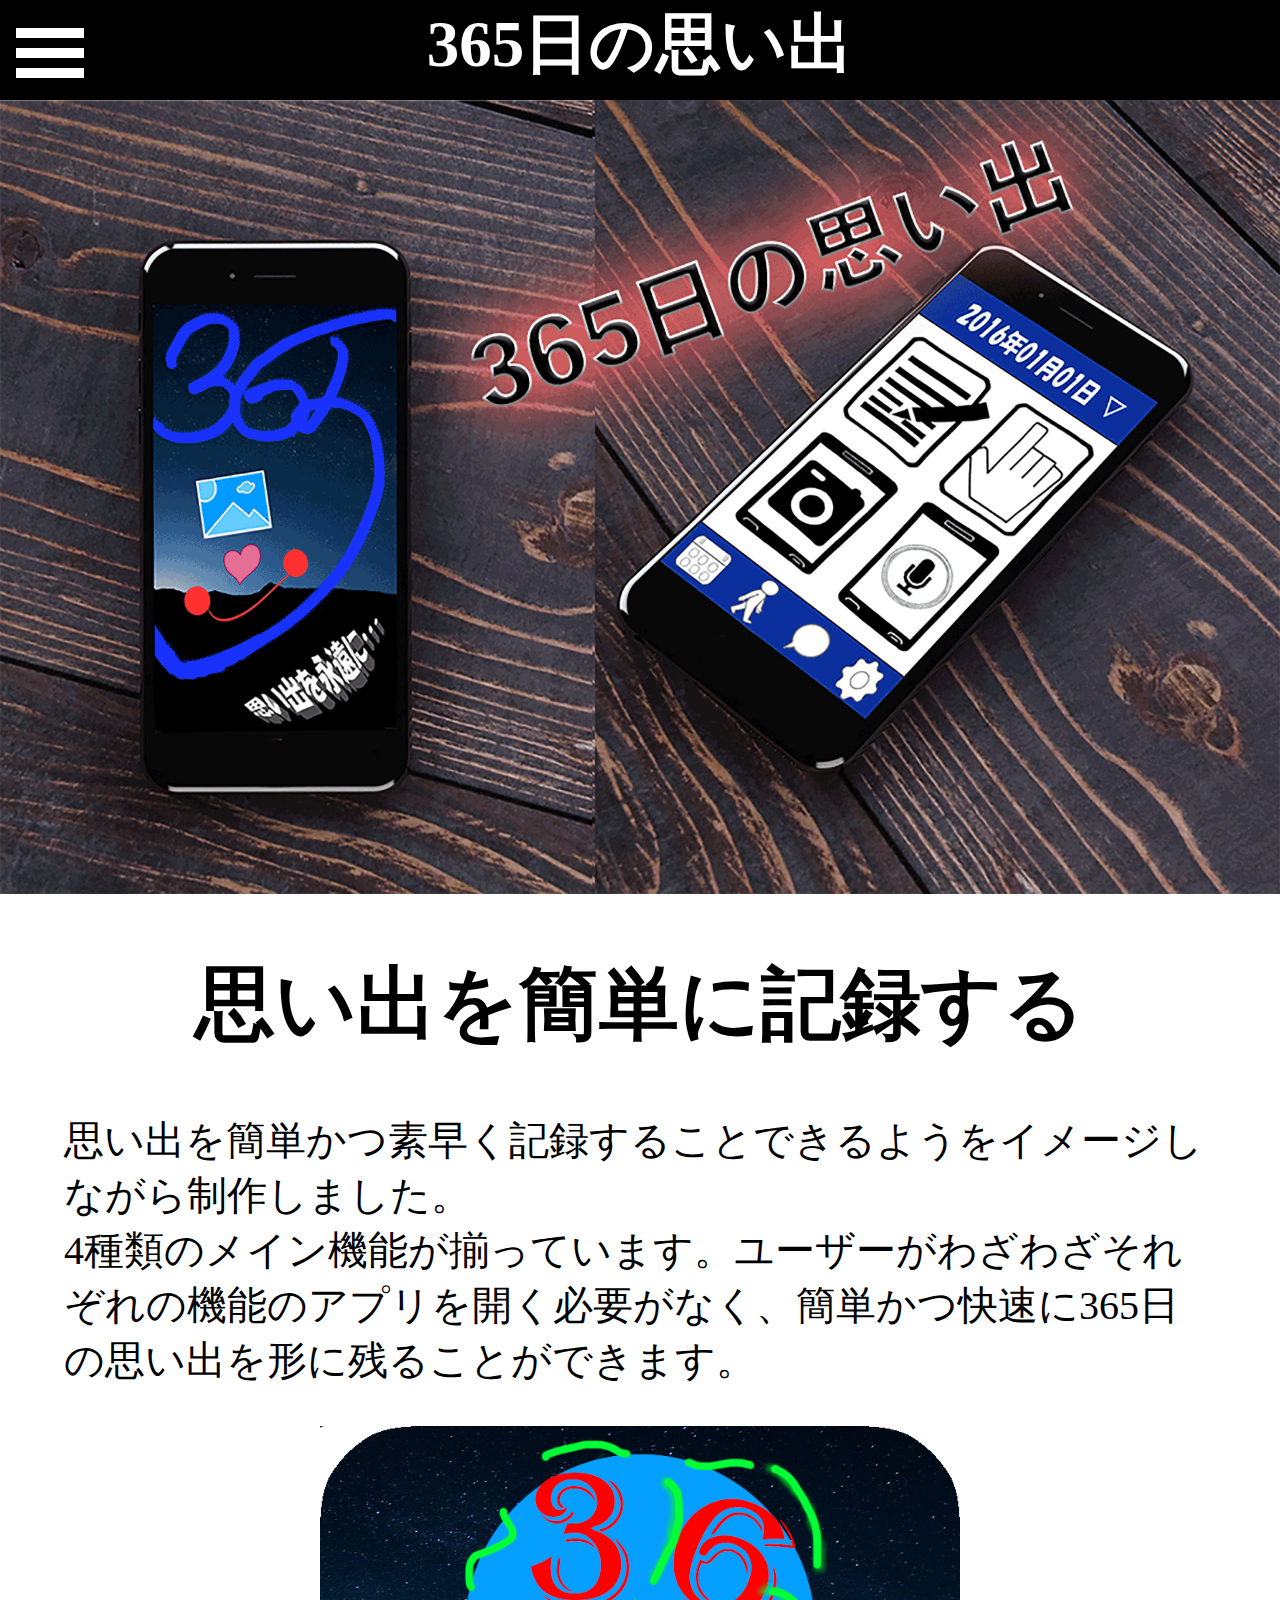
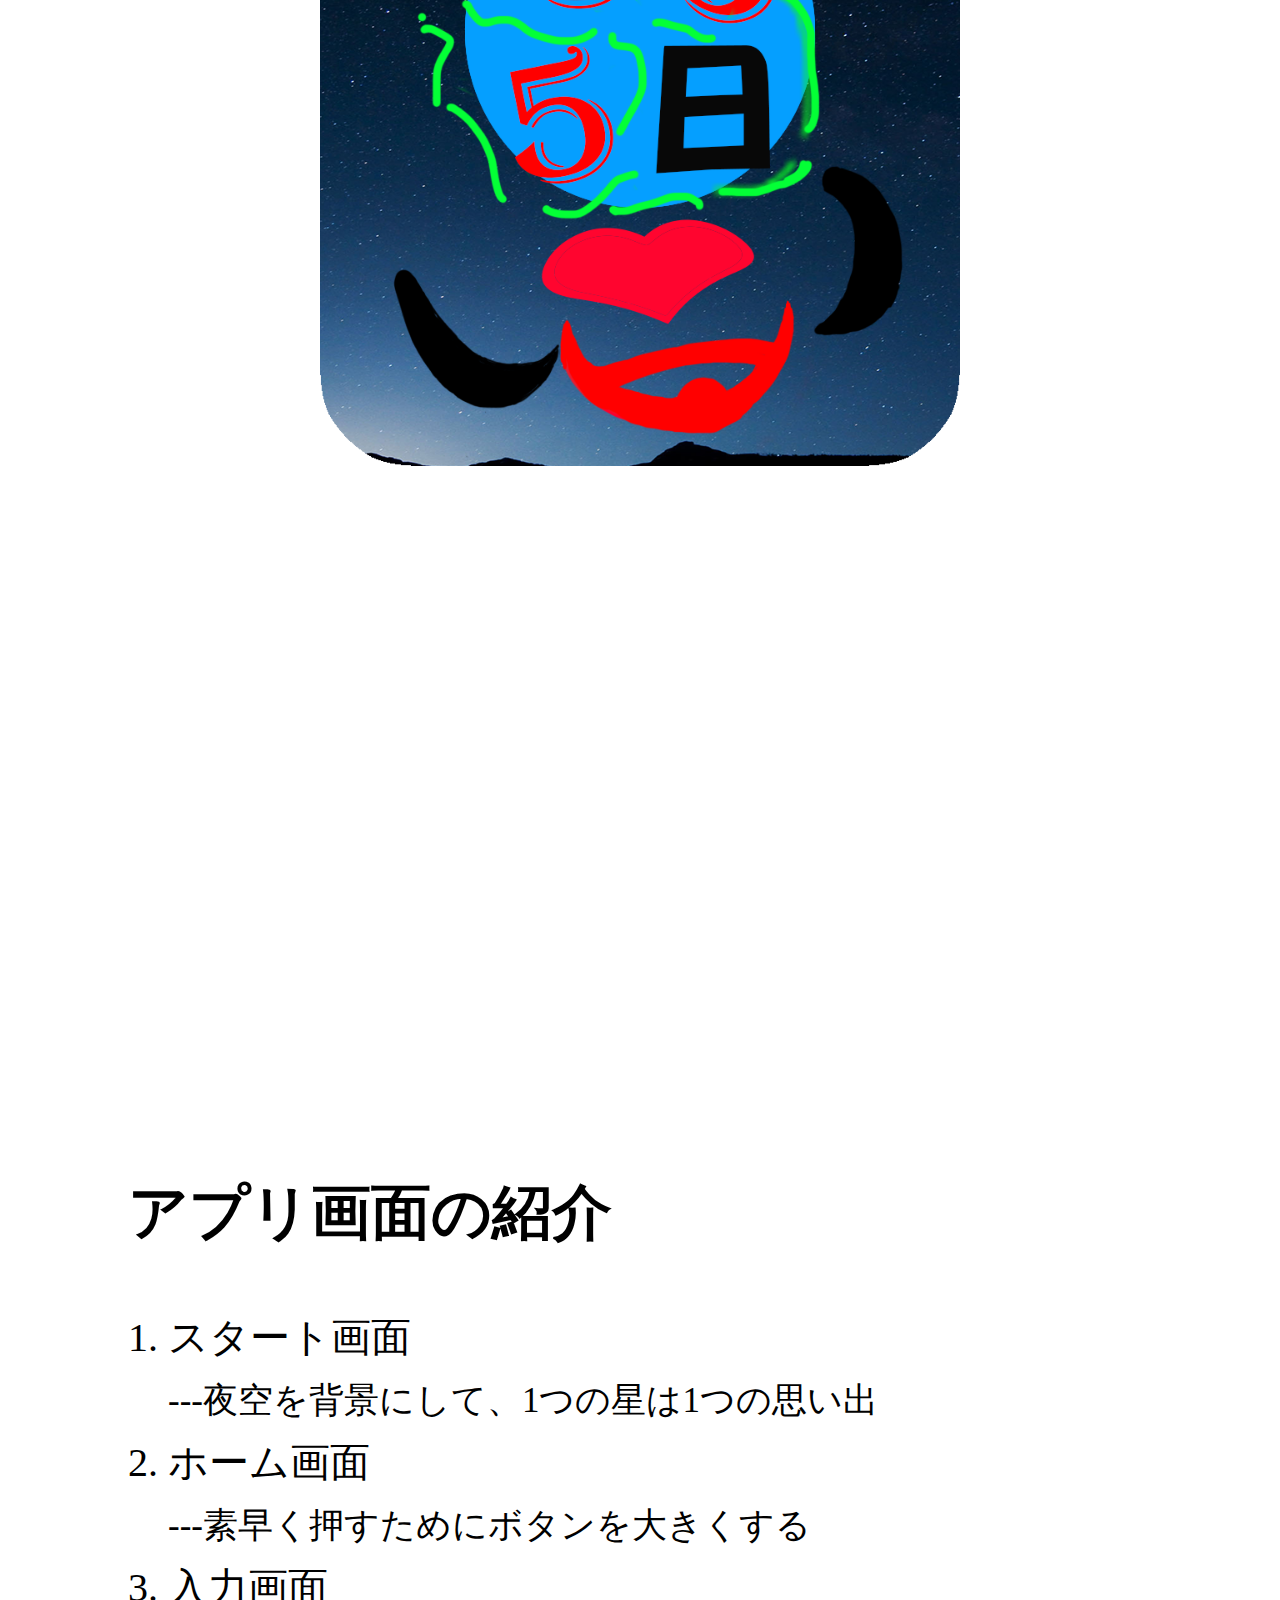
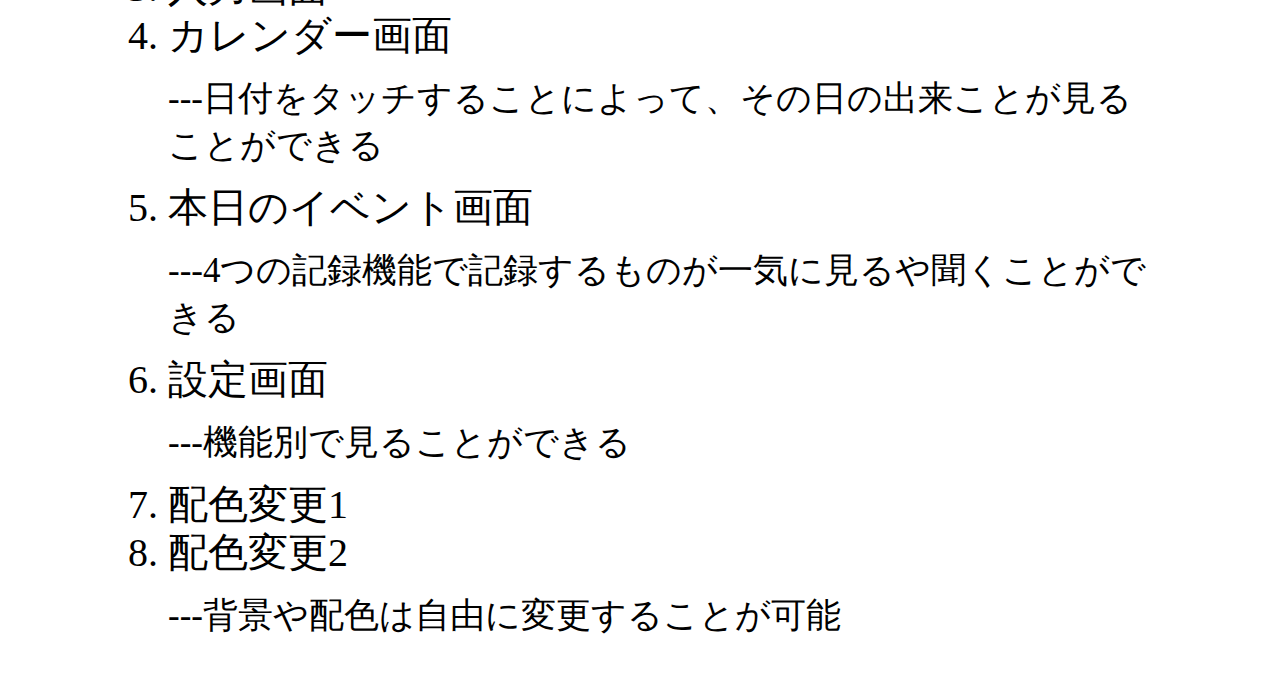
<file: App_365days/app_365days_sp.html>
<!DOCTYPE html>
<html lang="ja">

<head>
    <meta charset="utf-8">
    <title>365日の思い出</title>
    <!--    <meta name="viewport" content="width=device-width">-->
    <link rel="stylesheet" href="../App_365days/app_365days_sp.css">
    <script src="../JS/modernizr.custom.js"></script>
    <!--Google Analytics-->
    <script>
        (function (i, s, o, g, r, a, m) {
            i['GoogleAnalyticsObject'] = r;
            i[r] = i[r] || function () {
                (i[r].q = i[r].q || []).push(arguments)
            }, i[r].l = 1 * new Date();
            a = s.createElement(o),
                m = s.getElementsByTagName(o)[0];
            a.async = 1;
            a.src = g;
            m.parentNode.insertBefore(a, m)
        })(window, document, 'script', 'https://www.google-analytics.com/analytics.js', 'ga');

        ga('create', 'UA-92255928-1', 'auto');
        ga('send', 'pageview');
    </script>
</head>

<body>
    <div class="column">
        <div id="dl-menu" class="dl-menuwrapper">
            <button class="dl-trigger">Open Menu</button>
            <ul class="dl-menu">
                <li>
                    <a href="../index.html">Portfolio</a>
                </li>
                <li>
                    <a href="../index.html#about">About</a>
                </li>
                <li>
                    <a href="../index.html#calligraphy">Calligraphy</a>
                    <ul class="dl-submenu">
                        <li><a href="../Calli_Clerical/clerical.html">隷書</a></li>
                        <li><a href="../Calli_Original/original.html">会意</a></li>
                        <li><a href="../Calli_Printed/printed.html">楷書</a></li>
                    </ul>
                </li>
                <li>
                    <a href="../index.html#design">Design</a>
                </li>
                <li>
                    <a href="../index.html#appdesign">AppDesign</a>
                    <ul class="dl-submenu">
                        <li><a href="../App_365days/app_365days_sp.html">365日の思い出</a></li>
                        <li><a href="../App_Triperson/app_triperson_sp.html">Triperson</a></li>
                        <li><a href="../App_Aniota/app_aniota_sp.html">ANIOTA</a></li>
                    </ul>
                </li>
            </ul>
        </div>
        <h1>365日の思い出</h1>
        <!-- /dl-menuwrapper -->
    </div>
    <script src="https://ajax.googleapis.com/ajax/libs/jquery/1.9.1/jquery.min.js"></script>
    <script src="../JS/jquery.dlmenu.js"></script>
    <script>
        $(function () {
            $('#dl-menu').dlmenu();
        });
    </script>
    <div class="main">
        <img src="../App_365days/Background_Web.png" id="bg">
        <div id="part01">
            <h1>思い出を簡単に記録する</h1>
            <p>思い出を簡単かつ素早く記録することできるようをイメージしながら制作しました。
                <br>4種類のメイン機能が揃っています。ユーザーがわざわざそれぞれの機能のアプリを開く必要がなく、簡単かつ快速に365日の思い出を形に残ることができます。</p>
            <img src="../App_365days/365days-icon.png" id="app365icon">
        </div>
        <!--<video src="../App_365days/365days-video.mp4" controls loop></video>-->
        <iframe src="https://www.youtube.com/embed/W9-d3UPdgCw" frameborder="0" allowfullscreen></iframe>

        <div id="part02">
            <h3>アプリ画面の紹介</h3>
            <ol>
                <li>スタート画面</li>
                <p>---夜空を背景にして、1つの星は1つの思い出</p>
                <li>ホーム画面</li>
                <p>---素早く押すためにボタンを大きくする</p>
                <li>入力画面</li>
                <li>カレンダー画面</li>
                <p>---日付をタッチすることによって、その日の出来ことが見ることができる</p>
                <li>本日のイベント画面</li>
                <p>---4つの記録機能で記録するものが一気に見るや聞くことができる</p>
                <li>設定画面</li>
                <p>---機能別で見ることができる</p>
                <li>配色変更1</li>
                <li>配色変更2</li>
                <p>---背景や配色は自由に変更することが可能</p>
            </ol>
        </div>
    </div>
</body>

</html>
</file>
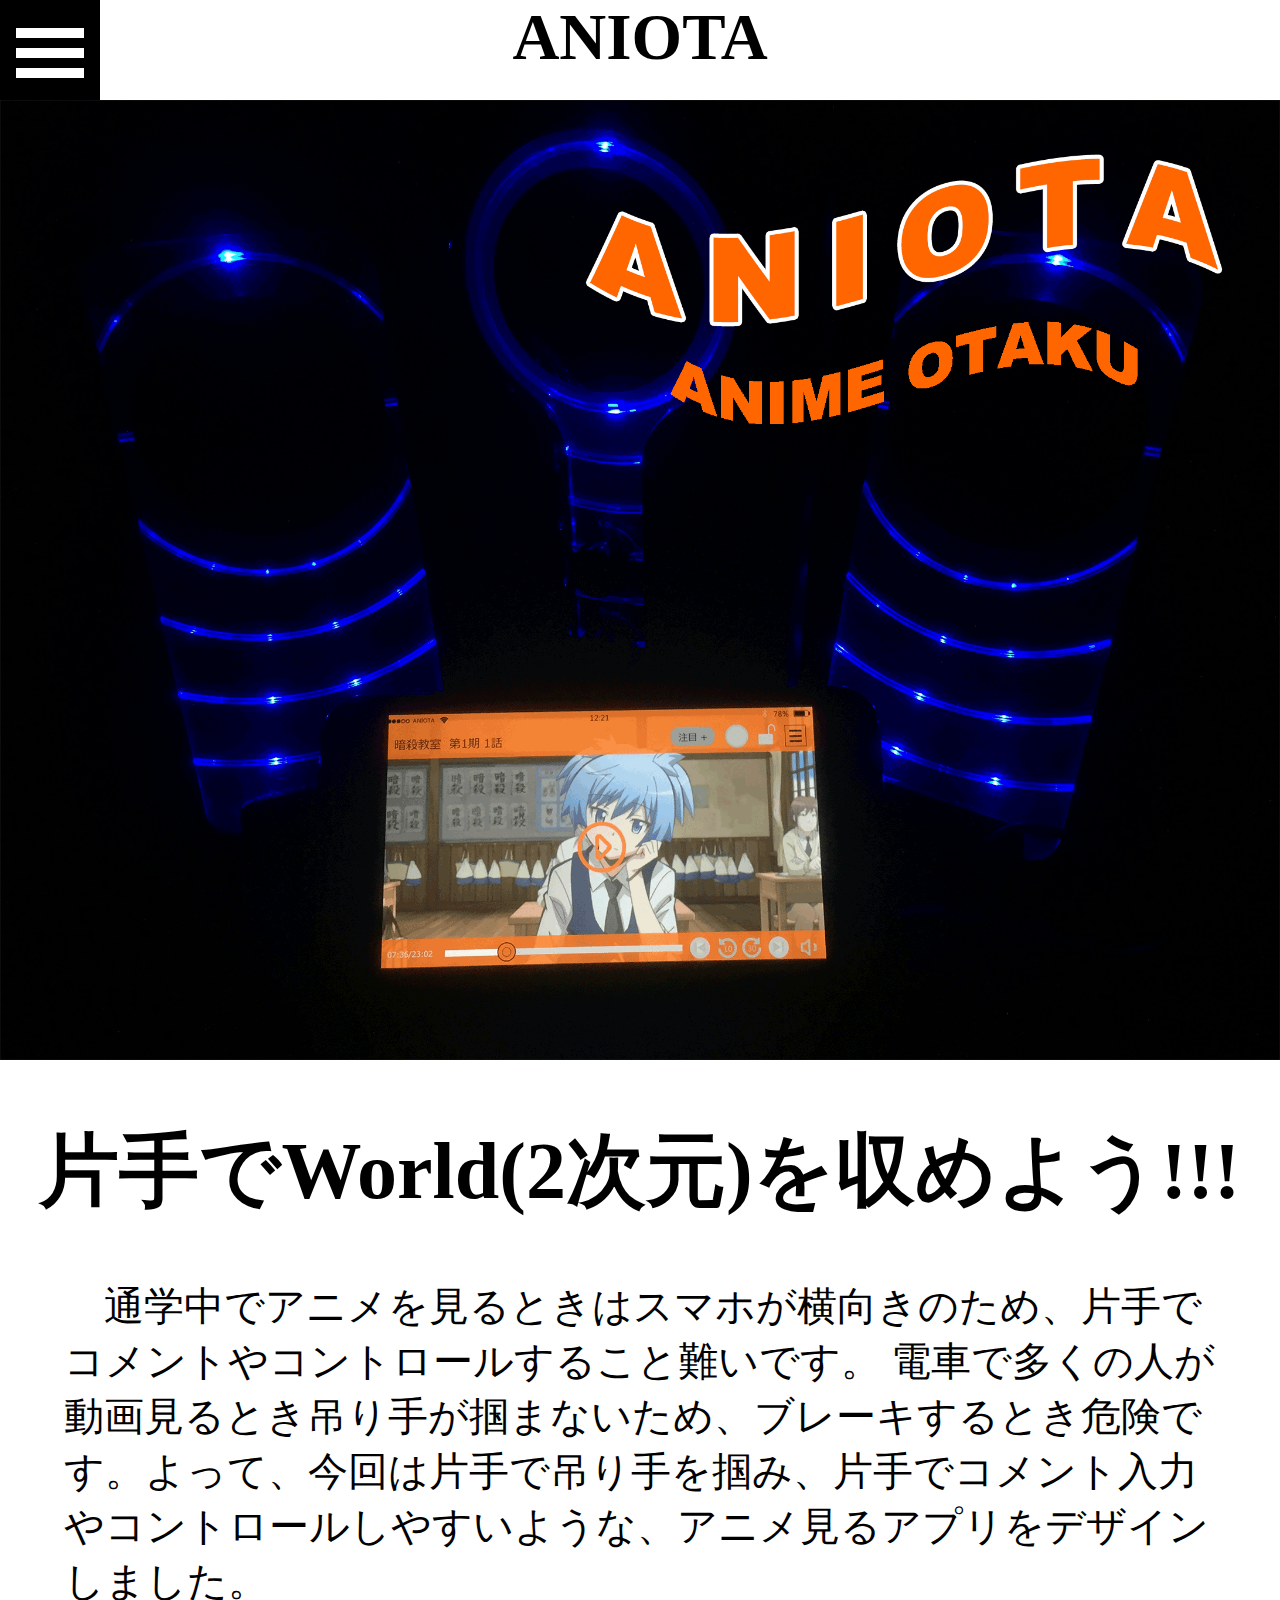
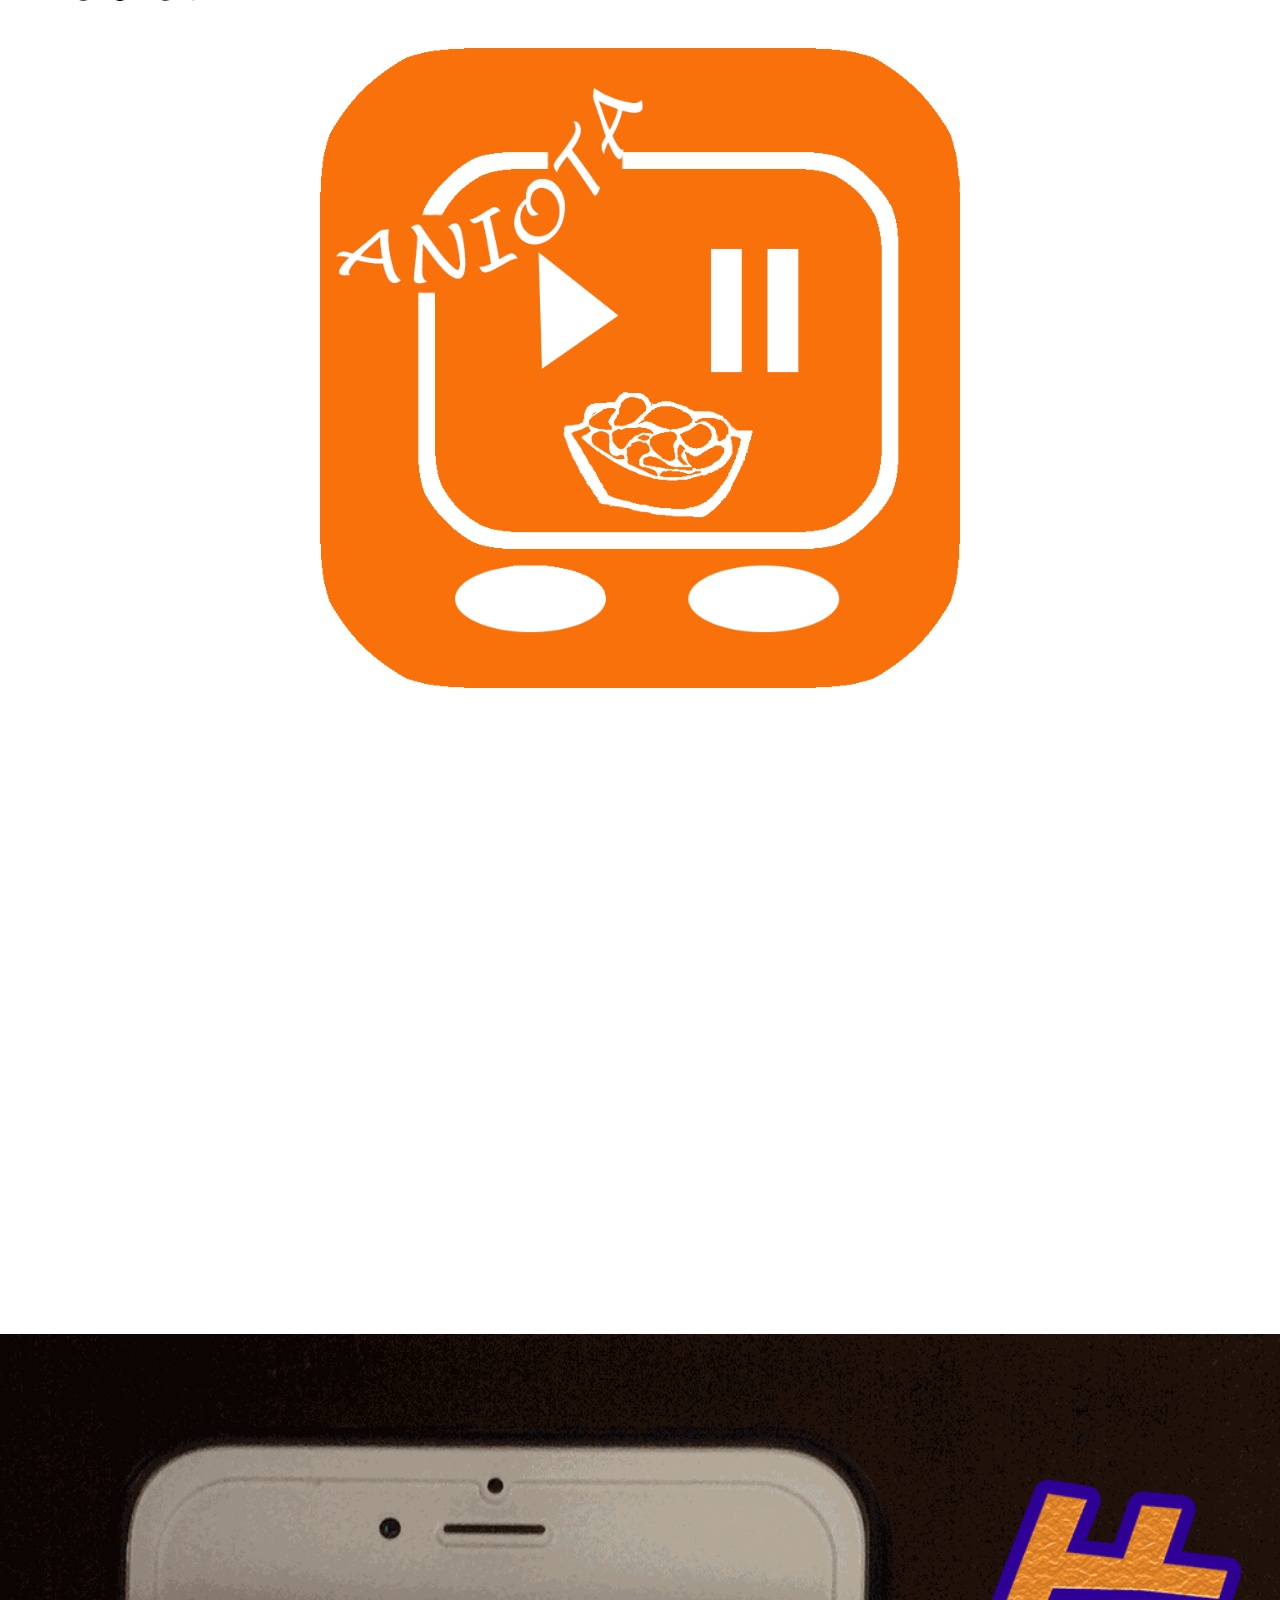
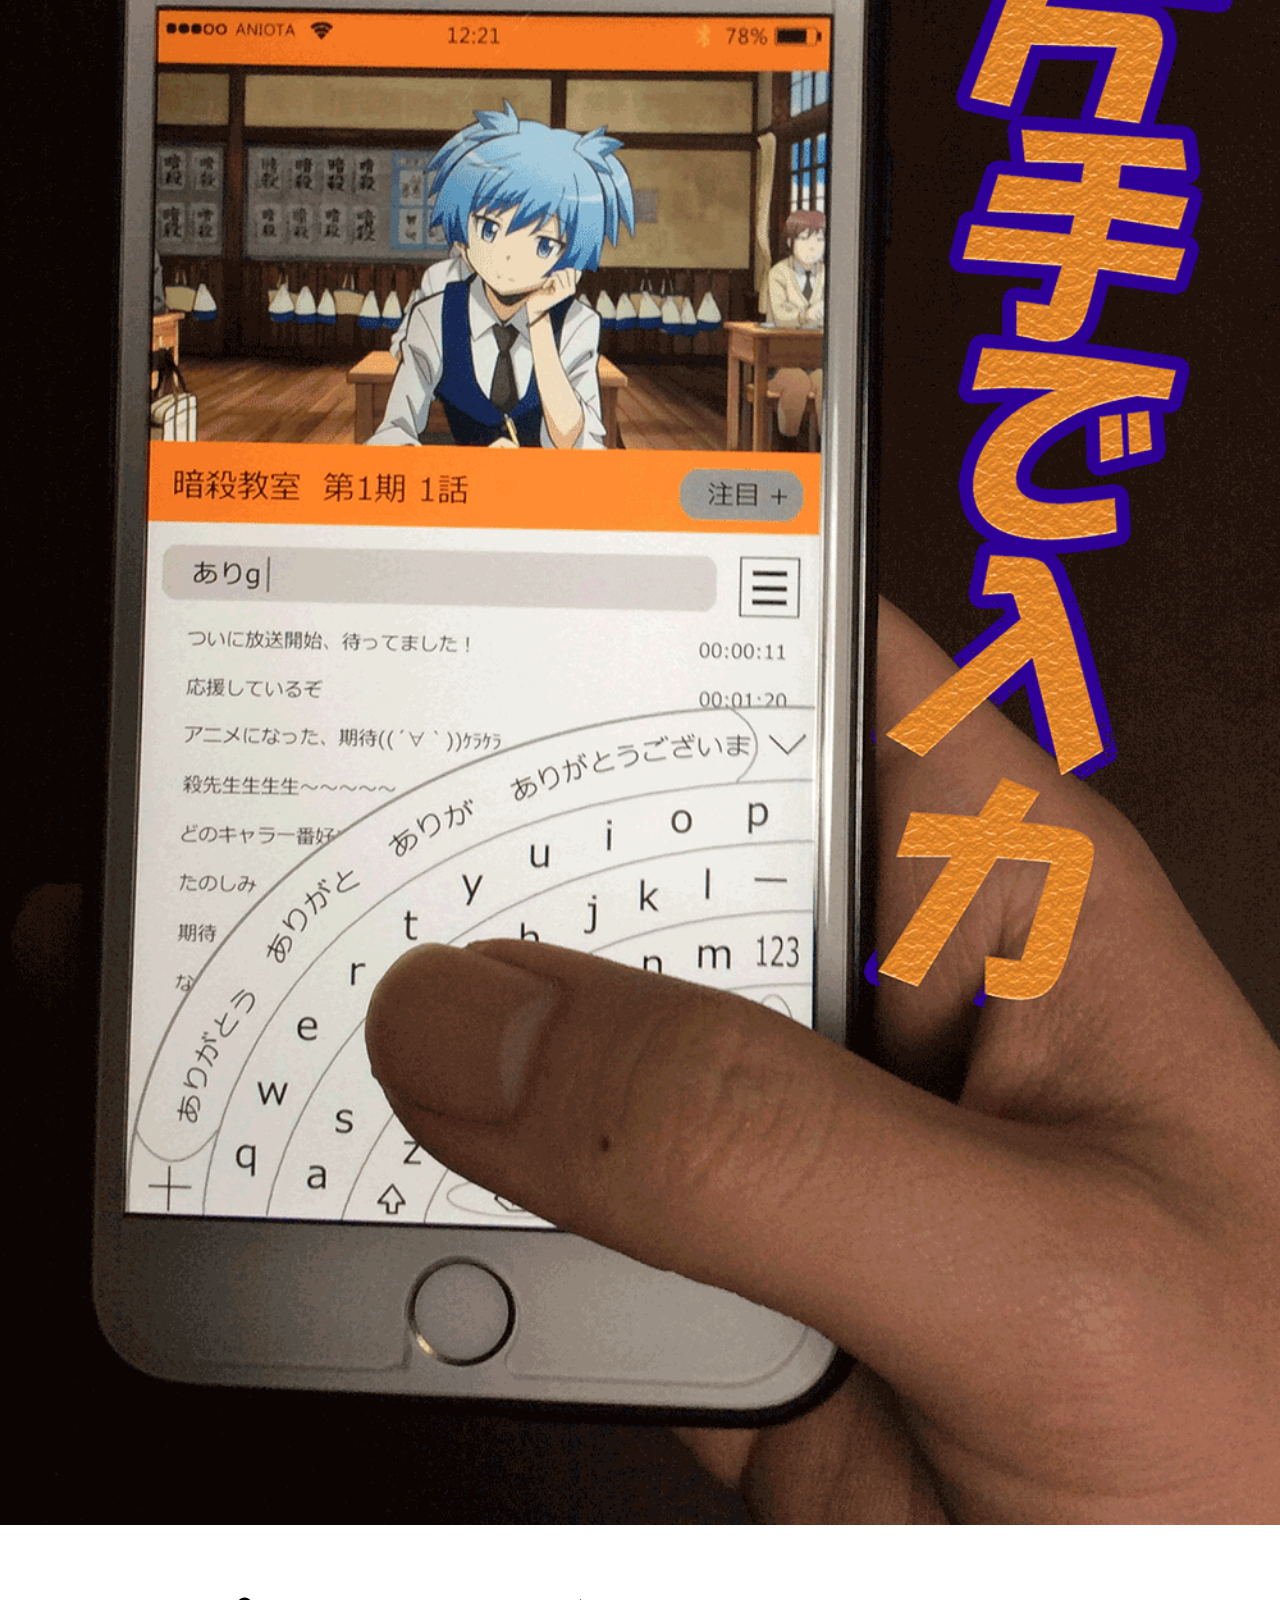
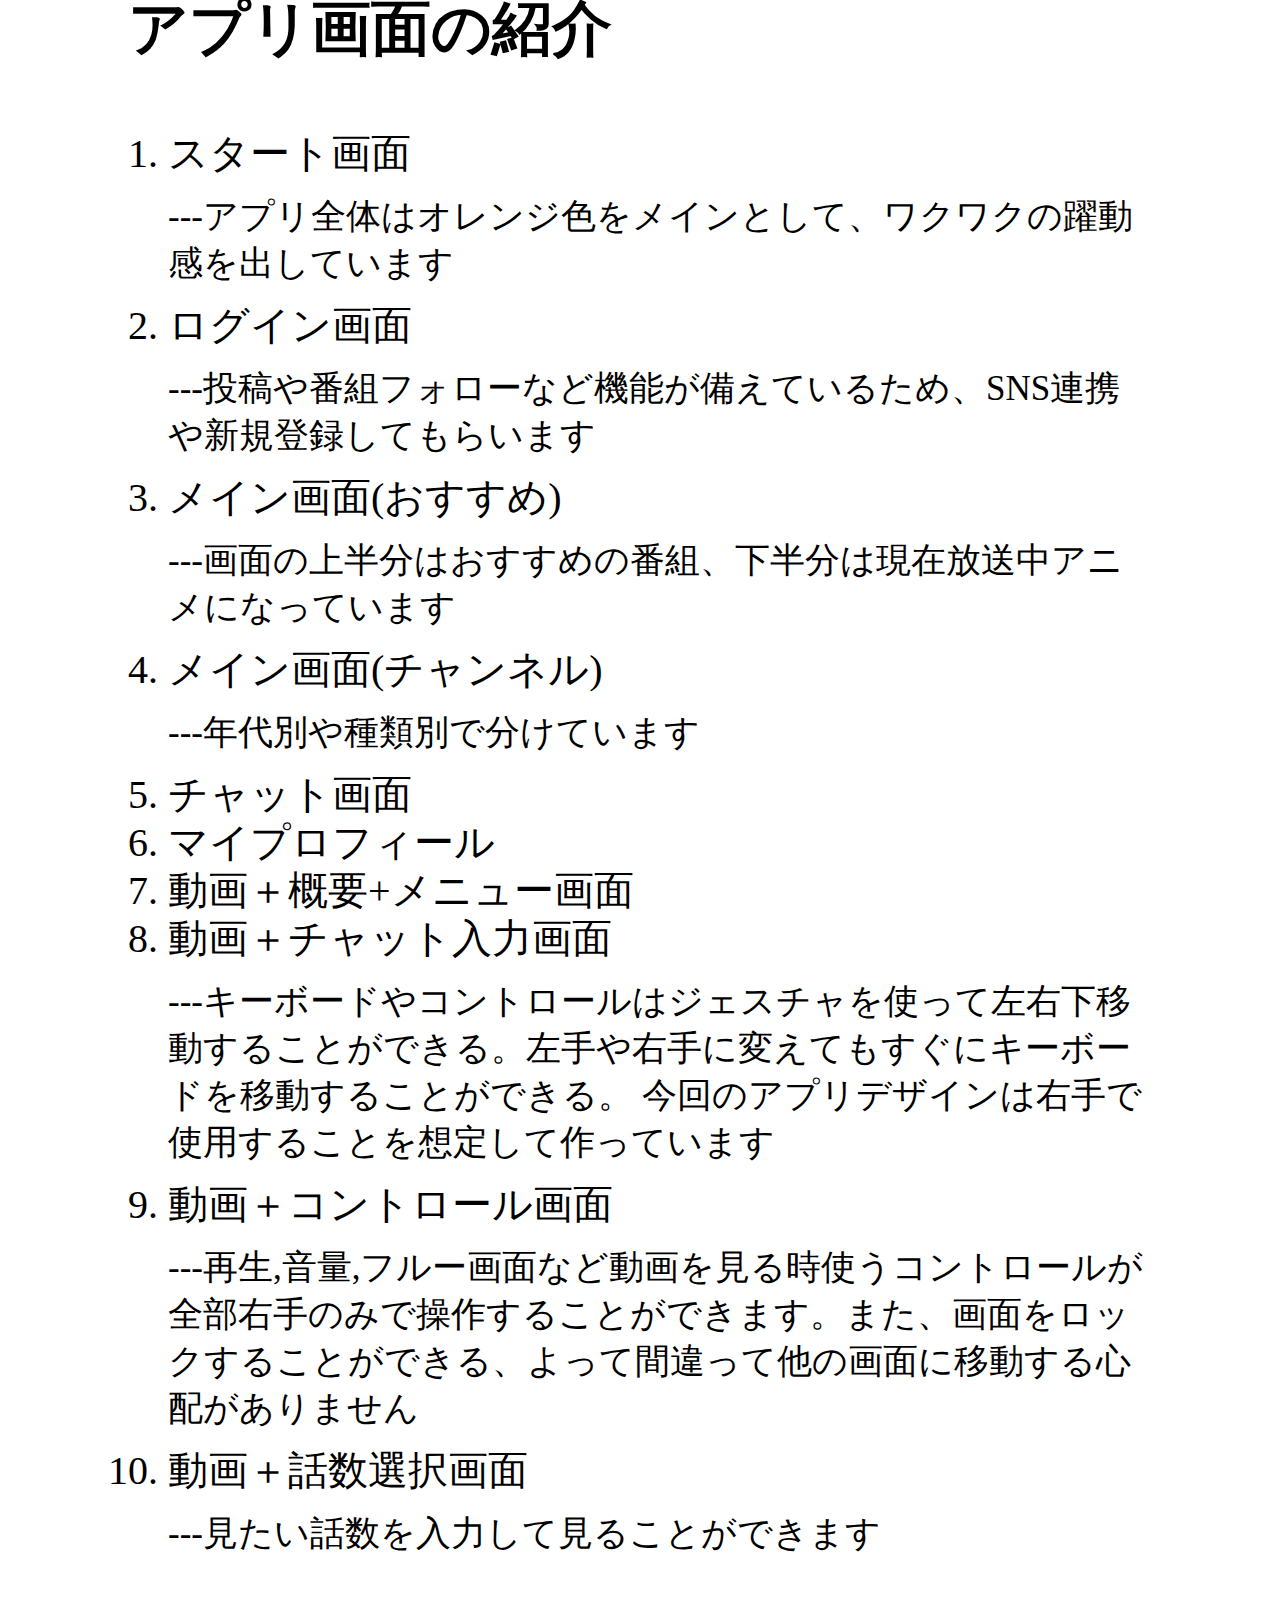
<file: App_Aniota/app_aniota_sp.html>
<!DOCTYPE html>
<html lang="ja">

<head>
    <meta charset="utf-8">
    <title>ANIOTA</title>
    <!--    <meta name="viewport" content="width=device-width">-->
    <link rel="stylesheet" href="../App_Aniota/app_aniota_sp.css">
    <script src="../JS/modernizr.custom.js"></script>
    <!--Google Analytics-->
    <script>
        (function (i, s, o, g, r, a, m) {
            i['GoogleAnalyticsObject'] = r;
            i[r] = i[r] || function () {
                (i[r].q = i[r].q || []).push(arguments)
            }, i[r].l = 1 * new Date();
            a = s.createElement(o),
                m = s.getElementsByTagName(o)[0];
            a.async = 1;
            a.src = g;
            m.parentNode.insertBefore(a, m)
        })(window, document, 'script', 'https://www.google-analytics.com/analytics.js', 'ga');

        ga('create', 'UA-92255928-1', 'auto');
        ga('send', 'pageview');
    </script>
</head>

<body>
    <div class="column">
        <div id="dl-menu" class="dl-menuwrapper">
            <button class="dl-trigger">Open Menu</button>
            <ul class="dl-menu">
                <li>
                    <a href="../index.html">Portfolio</a>
                </li>
                <li>
                    <a href="../index.html#about">About</a>
                </li>
                <li>
                    <a href="../index.html#calligraphy">Calligraphy</a>
                    <ul class="dl-submenu">
                        <li><a href="../Calli_Clerical/clerical.html">隷書</a></li>
                        <li><a href="../Calli_Original/original.html">会意</a></li>
                        <li><a href="../Calli_Printed/printed.html">楷書</a></li>
                    </ul>
                </li>
                <li>
                    <a href="../index.html#design">Design</a>
                </li>
                <li>
                    <a href="../index.html#appdesign">AppDesign</a>
                    <ul class="dl-submenu">
                        <li><a href="../App_365days/app_365days_sp.html">365日の思い出</a></li>
                        <li><a href="../App_Triperson/app_triperson_sp.html">Triperson</a></li>
                        <li><a href="../App_Aniota/app_aniota_sp.html">ANIOTA</a></li>
                    </ul>
                </li>
            </ul>
        </div>
        <h1>ANIOTA</h1>
        <!-- /dl-menuwrapper -->
    </div>
    <script src="https://ajax.googleapis.com/ajax/libs/jquery/1.9.1/jquery.min.js"></script>
    <script src="../JS/jquery.dlmenu.js"></script>
    <script>
        $(function () {
            $('#dl-menu').dlmenu();
        });
    </script>
    <div class="main">
        <img src="../App_Aniota/Background_Web.png" id="bg">
        <div id="part01">
            <h1>片手でWorld(2次元)を収めよう!!!</h1>
            <p>　通学中でアニメを見るときはスマホが横向きのため、片手でコメントやコントロールすること難いです。 電車で多くの人が動画見るとき吊り手が掴まないため、ブレーキするとき危険です。よって、今回は片手で吊り手を掴み、片手でコメント入力やコントロールしやすいような、アニメ見るアプリをデザインしました。 </p>
            <img src="../App_Aniota/ANIOTA-icon.png" id="appaniota">
        </div>

        <!--<video src="../App_Aniota/ANIOTA-video.mp4" controls loop></video>-->
        <iframe src="https://www.youtube.com/embed/XiwDvfYFjNI" frameborder="0" allowfullscreen></iframe>
        <img src="../App_Aniota/ANIOTA_Web.png" id="img15">
        <div id="part02">
            <h3>アプリ画面の紹介</h3>
            <ol>
                <li>スタート画面</li>
                <p>---アプリ全体はオレンジ色をメインとして、ワクワクの躍動感を出しています</p>
                <li>ログイン画面</li>
                <p>---投稿や番組フォローなど機能が備えているため、SNS連携や新規登録してもらいます</p>
                <li>メイン画面(おすすめ)</li>
                <p>---画面の上半分はおすすめの番組、下半分は現在放送中アニメになっています</p>
                <li>メイン画面(チャンネル)</li>
                <p>---年代別や種類別で分けています</p>
                <li>チャット画面</li>
                <li>マイプロフィール</li>
                <li>動画＋概要+メニュー画面</li>
                <li>動画＋チャット入力画面</li>
                <p>---キーボードやコントロールはジェスチャを使って左右下移動することができる。左手や右手に変えてもすぐにキーボードを移動することができる。 今回のアプリデザインは右手で使用することを想定して作っています</p>
                <li>動画＋コントロール画面</li>
                <p>---再生,音量,フルー画面など動画を見る時使うコントロールが全部右手のみで操作することができます。また、画面をロックすることができる、よって間違って他の画面に移動する心配がありません</p>
                <li>動画＋話数選択画面</li>
                <p>---見たい話数を入力して見ることができます</p>
            </ol>
        </div>
    </div>
</body>

</html>
</file>
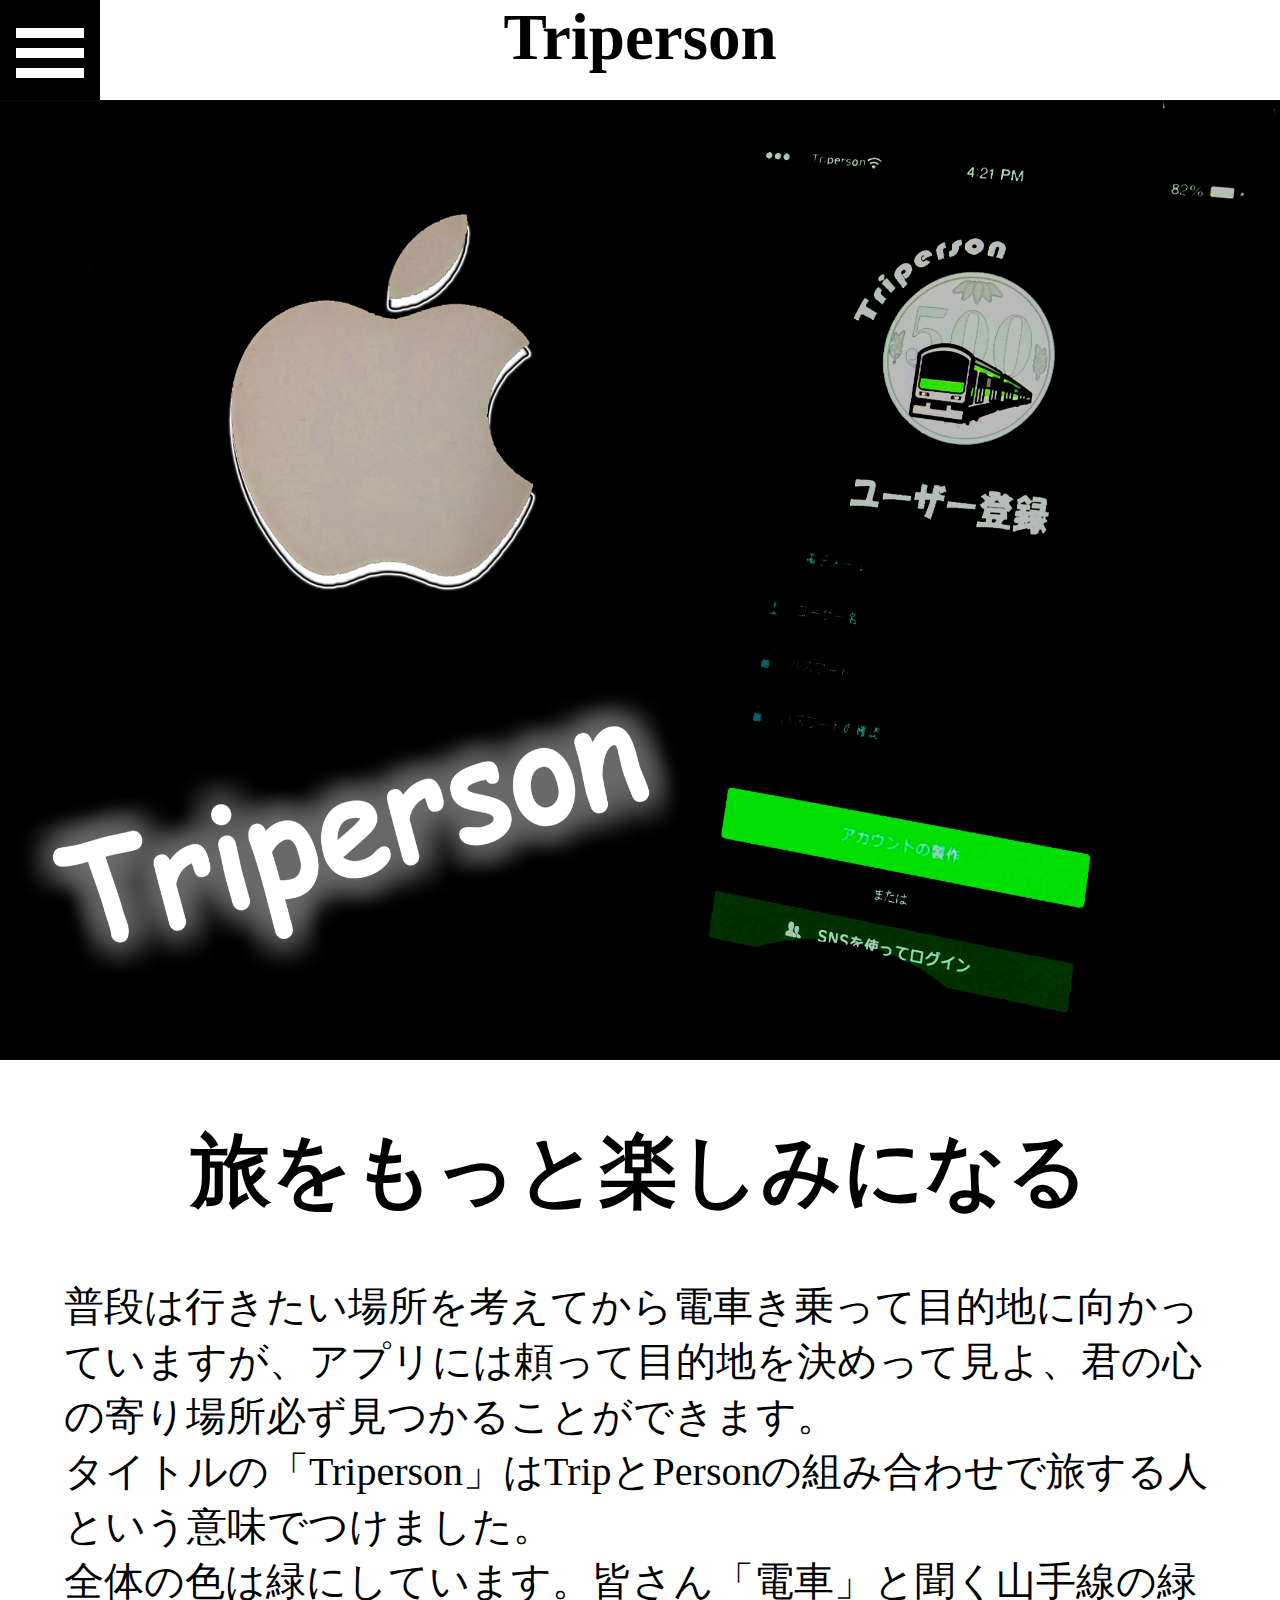
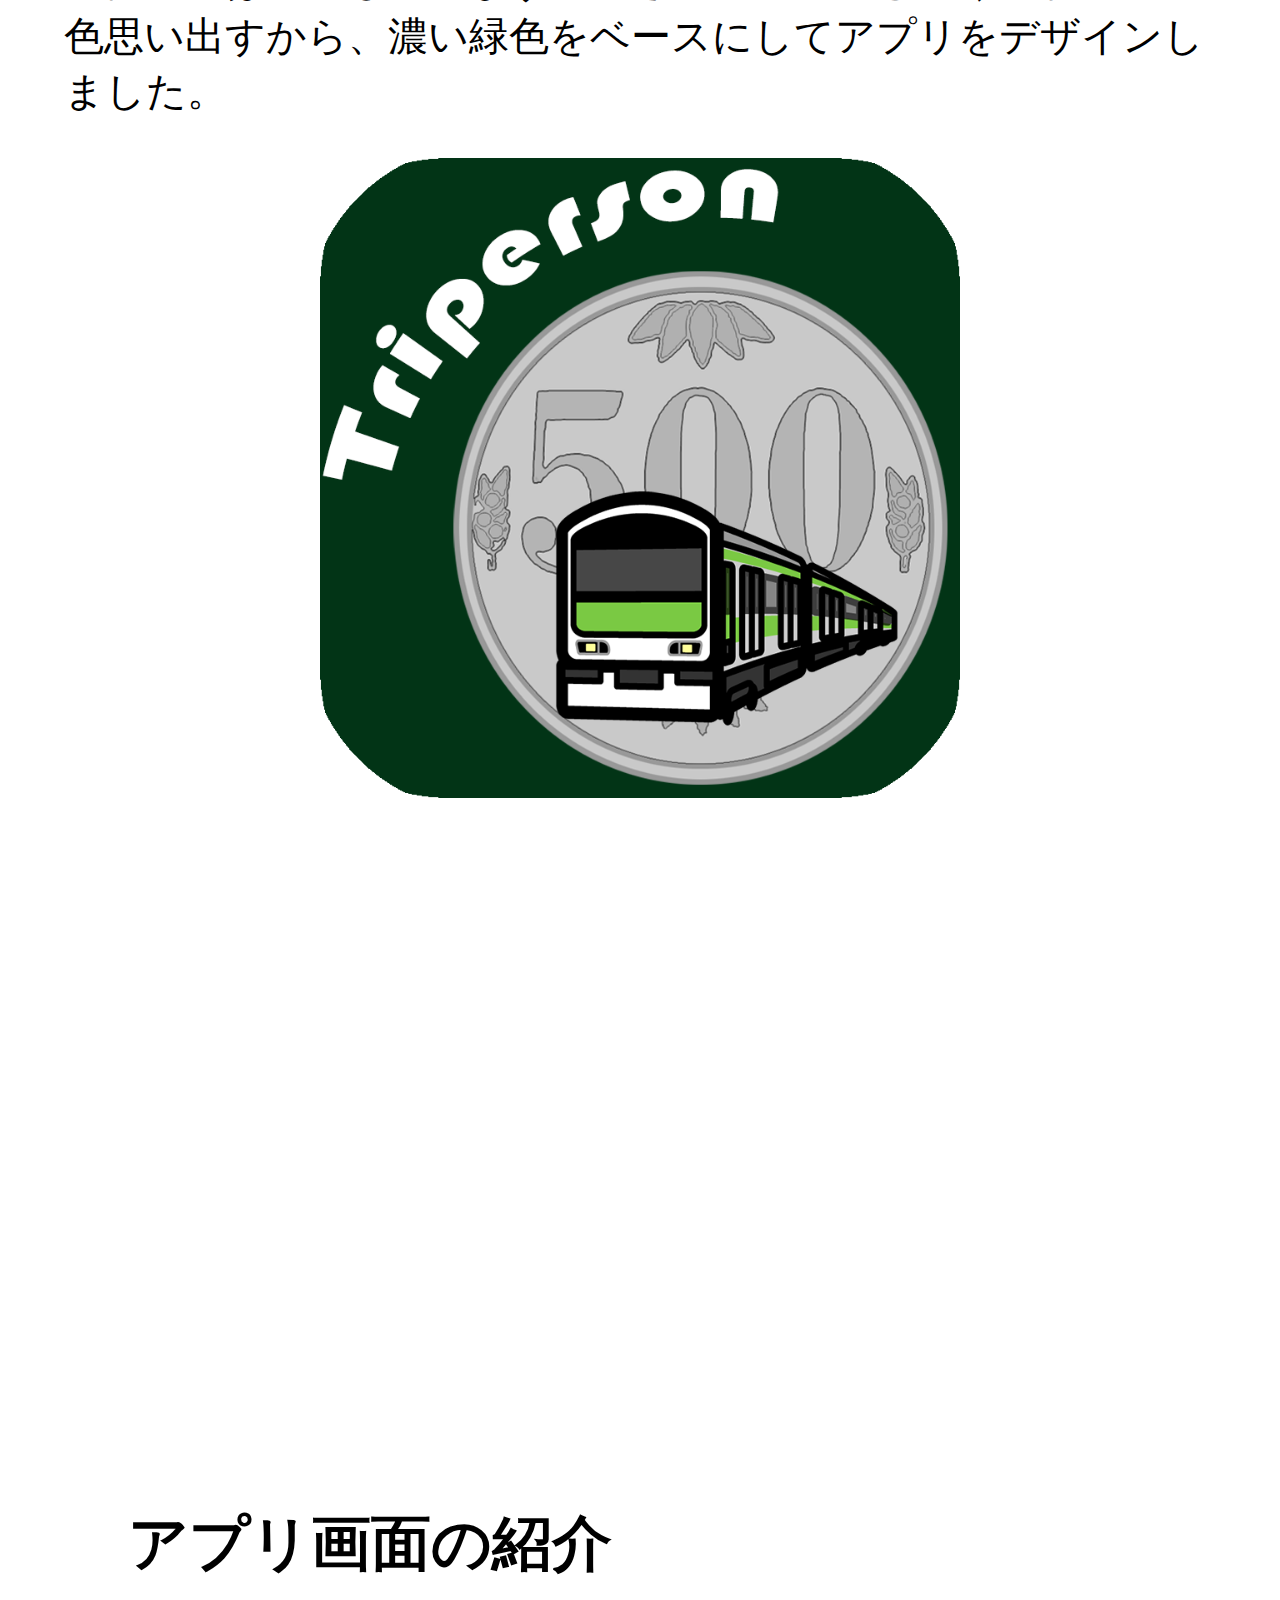
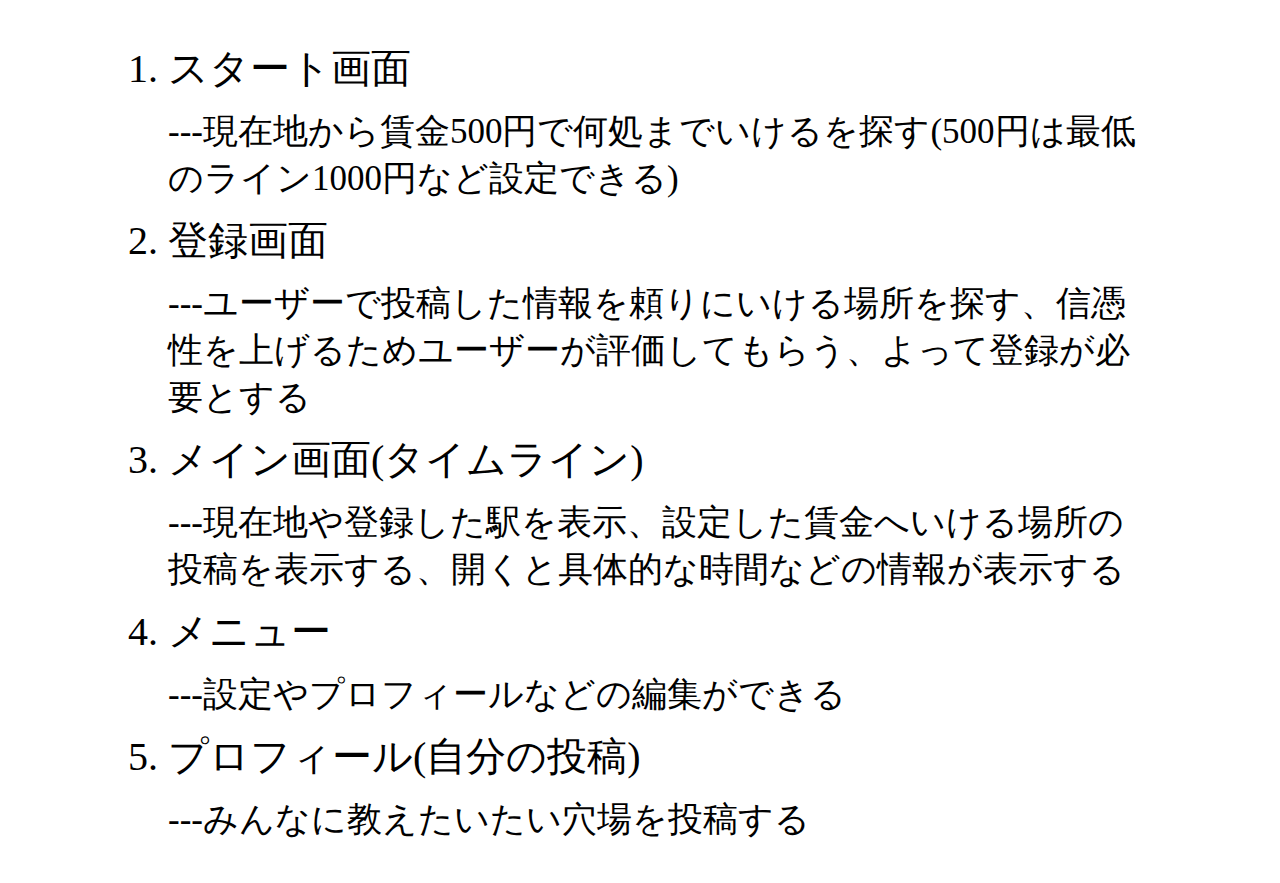
<file: App_Triperson/app_triperson_sp.html>
<!DOCTYPE html>
<html lang="ja">

<head>
    <meta charset="utf-8">
    <title>Triperson</title>
    <!--    <meta name="viewport" content="width=device-width">-->
    <link rel="stylesheet" href="../App_Triperson/app_triperson_sp.css">
    <script src="../JS/modernizr.custom.js"></script>
    <!--Google Analytics-->
    <script>
        (function (i, s, o, g, r, a, m) {
            i['GoogleAnalyticsObject'] = r;
            i[r] = i[r] || function () {
                (i[r].q = i[r].q || []).push(arguments)
            }, i[r].l = 1 * new Date();
            a = s.createElement(o),
                m = s.getElementsByTagName(o)[0];
            a.async = 1;
            a.src = g;
            m.parentNode.insertBefore(a, m)
        })(window, document, 'script', 'https://www.google-analytics.com/analytics.js', 'ga');

        ga('create', 'UA-92255928-1', 'auto');
        ga('send', 'pageview');
    </script>
</head>

<body>
    <div class="column">
        <div id="dl-menu" class="dl-menuwrapper">
            <button class="dl-trigger">Open Menu</button>
            <ul class="dl-menu">
                <li>
                    <a href="../index.html">Portfolio</a>
                </li>
                <li>
                    <a href="../index.html#about">About</a>
                </li>
                <li>
                    <a href="../index.html#calligraphy">Calligraphy</a>
                    <ul class="dl-submenu">
                        <li><a href="../Calli_Clerical/clerical.html">隷書</a></li>
                        <li><a href="../Calli_Original/original.html">会意</a></li>
                        <li><a href="../Calli_Printed/printed.html">楷書</a></li>
                    </ul>
                </li>
                <li>
                    <a href="../index.html#design">Design</a>
                </li>
                <li>
                    <a href="../index.html#appdesign">AppDesign</a>
                    <ul class="dl-submenu">
                        <li><a href="../App_365days/app_365days_sp.html">365日の思い出</a></li>
                        <li><a href="../App_Triperson/app_triperson_sp.html">Triperson</a></li>
                        <li><a href="../App_Aniota/app_aniota_sp.html">ANIOTA</a></li>
                    </ul>
                </li>
            </ul>
        </div>
        <h1>Triperson</h1>
        <!-- /dl-menuwrapper -->
    </div>
    <script src="https://ajax.googleapis.com/ajax/libs/jquery/1.9.1/jquery.min.js"></script>
    <script src="../JS/jquery.dlmenu.js"></script>
    <script>
        $(function () {
            $('#dl-menu').dlmenu();
        });
    </script>
    <div class="main">
        <img src="../App_Triperson/Background.png" id="bg">
        <div id="part01">
            <h1>旅をもっと楽しみになる</h1>
            <p>普段は行きたい場所を考えてから電車き乗って目的地に向かっていますが、アプリには頼って目的地を決めって見よ、君の心の寄り場所必ず見つかることができます。
                <br>タイトルの「Triperson」はTripとPersonの組み合わせで旅する人という意味でつけました。
                <br>全体の色は緑にしています。皆さん「電車」と聞く山手線の緑色思い出すから、濃い緑色をベースにしてアプリをデザインしました。</p>
            <img src="../App_Triperson/Triperson-icon.png" id="apptripersonicon">
        </div>

        <!--<video src="../App_Triperson/Triperson-video.mp4" controls loop></video>-->
        <iframe src="https://www.youtube.com/embed/44rY3Kpudd8" frameborder="0" allowfullscreen></iframe>

        <div id="part02">
            <h3>アプリ画面の紹介</h3>
            <ol>
                <li>スタート画面</li>
                <p>---現在地から賃金500円で何処までいけるを探す(500円は最低のライン1000円など設定できる)</p>
                <li>登録画面</li>
                <p>---ユーザーで投稿した情報を頼りにいける場所を探す、信憑性を上げるためユーザーが評価してもらう、よって登録が必要とする</p>
                <li>メイン画面(タイムライン)</li>
                <p>---現在地や登録した駅を表示、設定した賃金へいける場所の投稿を表示する、開くと具体的な時間などの情報が表示する</p>
                <li>メニュー</li>
                <p>---設定やプロフィールなどの編集ができる</p>
                <li>プロフィール(自分の投稿)</li>
                <p>---みんなに教えたいたい穴場を投稿する</p>
            </ol>
        </div>
    </div>
</body>

</html>
</file>
<file: App_365days/app_365days_sp.css>
/*@font-face {
	font-family: 'icomoon';
	src:url('../fonts/icomoon.eot');
	src:url('../fonts/icomoon.eot?#iefix') format('embedded-opentype'),
		url('../fonts/icomoon.woff') format('woff'),
		url('../fonts/icomoon.ttf') format('truetype'),
		url('../fonts/icomoon.svg#icomoon') format('svg');
	font-weight: normal;
	font-style: normal;
}*/

/* Common styles of menus */

.column{
    width: 100%;
    height: 100px;
    margin: 0 auto 0;
    padding: 0;
    background-color: #000;
    color: #fff;
}
.column .dl-menuwrapper {
    width: 100%;
	max-width: 100%;
    height: 100%;
    float: left;
	position: relative;
	-webkit-perspective: 1000px;
	perspective: 1000px;
	-webkit-perspective-origin: 50% 200%;
	perspective-origin: 50% 200%;
}
.column h1{
    position: absolute;
    text-align: center;
    width: 60%;
    margin: 0 20% 0;
    font-size: 65px;
}

.dl-menuwrapper:first-child {
/*	margin-right: 50px;*/
    margin: 0 auto 0;
}
.dl-menuwrapper button {
/*	background: #ccc;*/
    background: #000;
	border: none;
	width: 100px;
	height: 100px;
	text-indent: -900em;
	overflow: hidden;
	position: relative;
	cursor: pointer;
	outline: none;
}
.dl-menuwrapper button:hover,
.dl-menuwrapper button.dl-active,
.dl-menuwrapper ul {
/*	background: #aaa;*/
    background: #000;
}
.dl-menuwrapper button:after {
	content: '';
	position: absolute;
	width: 68%;
	height: 10px;
	background: #fff;
	top: 28%;
	left: 16%;
	box-shadow: 
		0 20px 0 #fff, 
		0 40px 0 #fff;
}
.dl-menuwrapper ul {
	padding: 0;
	list-style: none;
	-webkit-transform-style: preserve-3d;
	transform-style: preserve-3d;
}
.dl-menuwrapper li {
	position: relative;
}
.dl-menuwrapper li a {
	display: block;
	position: relative;
	padding: 50px 20px;
	font-size: 38px;
	line-height: 20px;
	font-weight: 300;
	color: #fff;
	outline: none;
    border-bottom: 1px solid #fff;
}
.no-touch .dl-menuwrapper li a:hover {
/*	background: rgba(255,248,213,0.1);*/
    background: rgba(255,248,213,0.2);
}
.dl-menuwrapper li.dl-back > a {
	padding-left: 20px;
	background: rgba(0,0,0,0.1);
}

/*.dl-menuwrapper li.dl-back:after,
.dl-menuwrapper li > a:not(:only-child):after {
	position: absolute;
	top: 0;
	line-height: 60px;
	font-family: 'icomoon';
	speak: none;
	-webkit-font-smoothing: antialiased;
	content: "\e000";
    color: aliceblue;
}*/

.dl-menuwrapper li.dl-back:after {
	left: 10px;
/*	color: rgba(212,204,198,0.3);*/
    color: rgba(256,256,256);
	-webkit-transform: rotate(180deg);
	transform: rotate(180deg);
}
.dl-menuwrapper li > a:after {
	right: 10px;
	color: rgba(0,0,0,0.15);
}
.dl-menuwrapper .dl-menu {
	margin: 0px 0 0 0;
	position: absolute;
	width: 100%;
	opacity: 0;
	pointer-events: none;
	-webkit-transform: translateY(10px);
	transform: translateY(10px);
	-webkit-backface-visibility: hidden;
	backface-visibility: hidden;
}
.dl-menuwrapper .dl-menu.dl-menu-toggle {
	-webkit-transition: all 0.3s ease;
	transition: all 0.3s ease;
}
.dl-menuwrapper .dl-menu.dl-menuopen {
	opacity: 1;
	pointer-events: auto;
	-webkit-transform: translateY(0px);
	transform: translateY(0px);
}
/* Hide the inner submenus */
.dl-menuwrapper li .dl-submenu {
	display: none;
}

/* 
When a submenu is openend, we will hide all li siblings.
For that we give a class to the parent menu called "dl-subview".
We also hide the submenu link. 
The opened submenu will get the class "dl-subviewopen".
All this is done for any sub-level being entered.
*/
.dl-menu.dl-subview li,
.dl-menu.dl-subview li.dl-subviewopen > a,
.dl-menu.dl-subview li.dl-subview > a {
	display: none;
}
.dl-menu.dl-subview li.dl-subview,
.dl-menu.dl-subview li.dl-subview .dl-submenu,
.dl-menu.dl-subview li.dl-subviewopen,
.dl-menu.dl-subview li.dl-subviewopen > .dl-submenu,
.dl-menu.dl-subview li.dl-subviewopen > .dl-submenu > li {
	display: block;
}

/* Dynamically added submenu outside of the menu context */
.dl-menuwrapper > .dl-submenu {
	position: absolute;
	width: 100%;
	top: 50px;
	left: 0;
	margin: 0;
}

/* Animation classes for moving out and in */

.dl-menu.dl-animate-out-1 {
	-webkit-animation: MenuAnimOut1 0.4s;
	animation: MenuAnimOut1 0.4s;
}
@-webkit-keyframes MenuAnimOut1 {
	0% { }
	50% {
		-webkit-transform: translateZ(-250px) rotateY(30deg);
	}
	75% {
		-webkit-transform: translateZ(-372.5px) rotateY(15deg);
		opacity: .5;
	}
	100% {
		-webkit-transform: translateZ(-500px) rotateY(0deg);
		opacity: 0;
	}
}
@keyframes MenuAnimOut1 {
	0% { }
	50% {
		-webkit-transform: translateZ(-250px) rotateY(30deg);
		transform: translateZ(-250px) rotateY(30deg);
	}
	75% {
		-webkit-transform: translateZ(-372.5px) rotateY(15deg);
		transform: translateZ(-372.5px) rotateY(15deg);
		opacity: .5;
	}
	100% {
		-webkit-transform: translateZ(-500px) rotateY(0deg);
		transform: translateZ(-500px) rotateY(0deg);
		opacity: 0;
	}
}

.dl-menu.dl-animate-in-1 {
	-webkit-animation: MenuAnimIn1 0.3s;
	animation: MenuAnimIn1 0.3s;
}
@-webkit-keyframes MenuAnimIn1 {
	0% {
		-webkit-transform: translateZ(-500px) rotateY(0deg);
		opacity: 0;
	}
	20% {
		-webkit-transform: translateZ(-250px) rotateY(30deg);
		opacity: 0.5;
	}
	100% {
		-webkit-transform: translateZ(0px) rotateY(0deg);
		opacity: 1;
	}
}
@keyframes MenuAnimIn1 {
	0% {
		-webkit-transform: translateZ(-500px) rotateY(0deg);
		transform: translateZ(-500px) rotateY(0deg);
		opacity: 0;
	}
	20% {
		-webkit-transform: translateZ(-250px) rotateY(30deg);
		transform: translateZ(-250px) rotateY(30deg);
		opacity: 0.5;
	}
	100% {
		-webkit-transform: translateZ(0px) rotateY(0deg);
		transform: translateZ(0px) rotateY(0deg);
		opacity: 1;
	}
}

.dl-menuwrapper > .dl-submenu.dl-animate-in-1 {
	-webkit-animation: SubMenuAnimIn1 0.4s ease;
	animation: SubMenuAnimIn1 0.4s ease;
}
@-webkit-keyframes SubMenuAnimIn1 {
	0% {
		-webkit-transform: translateX(50%);
		opacity: 0;
	}
	100% {
		-webkit-transform: translateX(0px);
		opacity: 1;
	}
}
@keyframes SubMenuAnimIn1 {
	0% {
		-webkit-transform: translateX(50%);
		transform: translateX(50%);
		opacity: 0;
	}
	100% {
		-webkit-transform: translateX(0px);
		transform: translateX(0px);
		opacity: 1;
	}
}

.dl-menuwrapper > .dl-submenu.dl-animate-out-1 {
	-webkit-animation: SubMenuAnimOut1 0.4s ease;
	animation: SubMenuAnimOut1 0.4s ease;
}
@-webkit-keyframes SubMenuAnimOut1 {
	0% {
		-webkit-transform: translateX(0%);
		opacity: 1;
	}
	100% {
		-webkit-transform: translateX(50%);
		opacity: 0;
	}
}
@keyframes SubMenuAnimOut1 {
	0% {
		-webkit-transform: translateX(0%);
		transform: translateX(0%);
		opacity: 1;
	}
	100% {
		-webkit-transform: translateX(50%);
		transform: translateX(50%);
		opacity: 0;
	}
}


/*****************************************************************/
body{
    width: 100%;
    margin: 0 auto 0;
    padding: 0;
}
a {
	color: #ccc;
	text-decoration: none;
}
a:hover {
	color: #fff;
}

.main{
    width: 100%;
    margin: 0 auto 0;
}
.main img{
    width: 100%;
}

/*////////part01////////*/

.main #part01{
    width: 100%;
    margin: 0 auto 0;
}
.main #part01 h1{
    text-align: center;
    font-size: 80px;
}
.main #part01 p{
    width: 90%;
    text-align: left;
    font-size: 40px;
    margin: 0 auto 0;
}

#part01 #app365icon {
    width: 50%;
    margin: 3% 25% 3%;
}
/*video {
    clear: both;
    width: 325px;
    height: 560px;
    margin: 10% 0 5% 7%;
}*/
iframe {
    width: 100%;
    height: 600px;
    margin: 0 auto 0;
}
/*////////part02////////*/

#part02 {
    width: 80%;
    margin: 0 auto 0;
}
#part02 h3 {
    font-weight: 600;
    font-family: "Yu Mincho";
    font-size: 60px;
}
#part02 ol {
    font-size: 40px;
    font-family: "Meiryo UI";
}
#part02 li {
    line-height: 1.2;
}
#part02 p {
    font-size: 35px;
    margin: 15px auto 15px;
}
</file>
<file: App_Aniota/app_aniota_sp.css>
/*@font-face {
	font-family: 'icomoon';
	src:url('../fonts/icomoon.eot');
	src:url('../fonts/icomoon.eot?#iefix') format('embedded-opentype'),
		url('../fonts/icomoon.woff') format('woff'),
		url('../fonts/icomoon.ttf') format('truetype'),
		url('../fonts/icomoon.svg#icomoon') format('svg');
	font-weight: normal;
	font-style: normal;
}*/

/* Common styles of menus */

.column{
    width: 100%;
    height: 100px;
    margin: 0 auto 0;
    padding: 0;
    background-color: #fff;
    color: #000;
}
.column .dl-menuwrapper {
    width: 100%;
	max-width: 100%;
    height: 100%;
    float: left;
	position: relative;
	-webkit-perspective: 1000px;
	perspective: 1000px;
	-webkit-perspective-origin: 50% 200%;
	perspective-origin: 50% 200%;
}
.column h1{
    position: absolute;
    text-align: center;
    width: 60%;
    margin: 0 20% 0;
    font-size: 65px;
}

.dl-menuwrapper:first-child {
/*	margin-right: 50px;*/
    margin: 0 auto 0;
}
.dl-menuwrapper button {
/*	background: #ccc;*/
    background: #000;
	border: none;
	width: 100px;
	height: 100px;
	text-indent: -900em;
	overflow: hidden;
	position: relative;
	cursor: pointer;
	outline: none;
}
.dl-menuwrapper button:hover,
.dl-menuwrapper button.dl-active,
.dl-menuwrapper ul {
/*	background: #aaa;*/
    background: #000;
}
.dl-menuwrapper button:after {
	content: '';
	position: absolute;
	width: 68%;
	height: 10px;
	background: #fff;
	top: 28%;
	left: 16%;
	box-shadow: 
		0 20px 0 #fff, 
		0 40px 0 #fff;
}
.dl-menuwrapper ul {
	padding: 0;
	list-style: none;
	-webkit-transform-style: preserve-3d;
	transform-style: preserve-3d;
}
.dl-menuwrapper li {
	position: relative;
}
.dl-menuwrapper li a {
	display: block;
	position: relative;
	padding: 50px 20px;
	font-size: 38px;
	line-height: 20px;
	font-weight: 300;
	color: #fff;
	outline: none;
    border-bottom: 1px solid #fff;
}
.no-touch .dl-menuwrapper li a:hover {
/*	background: rgba(255,248,213,0.1);*/
    background: rgba(255,248,213,0.2);
}
.dl-menuwrapper li.dl-back > a {
	padding-left: 20px;
	background: rgba(0,0,0,0.1);
}

/*.dl-menuwrapper li.dl-back:after,
.dl-menuwrapper li > a:not(:only-child):after {
	position: absolute;
	top: 0;
	line-height: 60px;
	font-family: 'icomoon';
	speak: none;
	-webkit-font-smoothing: antialiased;
	content: "\e000";
    color: aliceblue;
}*/

.dl-menuwrapper li.dl-back:after {
	left: 10px;
/*	color: rgba(212,204,198,0.3);*/
    color: rgba(256,256,256);
	-webkit-transform: rotate(180deg);
	transform: rotate(180deg);
}
.dl-menuwrapper li > a:after {
	right: 10px;
	color: rgba(0,0,0,0.15);
}
.dl-menuwrapper .dl-menu {
	margin: 0px 0 0 0;
	position: absolute;
	width: 100%;
	opacity: 0;
	pointer-events: none;
	-webkit-transform: translateY(10px);
	transform: translateY(10px);
	-webkit-backface-visibility: hidden;
	backface-visibility: hidden;
}
.dl-menuwrapper .dl-menu.dl-menu-toggle {
	-webkit-transition: all 0.3s ease;
	transition: all 0.3s ease;
}
.dl-menuwrapper .dl-menu.dl-menuopen {
	opacity: 1;
	pointer-events: auto;
	-webkit-transform: translateY(0px);
	transform: translateY(0px);
}
/* Hide the inner submenus */
.dl-menuwrapper li .dl-submenu {
	display: none;
}

/* 
When a submenu is openend, we will hide all li siblings.
For that we give a class to the parent menu called "dl-subview".
We also hide the submenu link. 
The opened submenu will get the class "dl-subviewopen".
All this is done for any sub-level being entered.
*/
.dl-menu.dl-subview li,
.dl-menu.dl-subview li.dl-subviewopen > a,
.dl-menu.dl-subview li.dl-subview > a {
	display: none;
}
.dl-menu.dl-subview li.dl-subview,
.dl-menu.dl-subview li.dl-subview .dl-submenu,
.dl-menu.dl-subview li.dl-subviewopen,
.dl-menu.dl-subview li.dl-subviewopen > .dl-submenu,
.dl-menu.dl-subview li.dl-subviewopen > .dl-submenu > li {
	display: block;
}

/* Dynamically added submenu outside of the menu context */
.dl-menuwrapper > .dl-submenu {
	position: absolute;
	width: 100%;
	top: 50px;
	left: 0;
	margin: 0;
}

/* Animation classes for moving out and in */

.dl-menu.dl-animate-out-1 {
	-webkit-animation: MenuAnimOut1 0.4s;
	animation: MenuAnimOut1 0.4s;
}
@-webkit-keyframes MenuAnimOut1 {
	0% { }
	50% {
		-webkit-transform: translateZ(-250px) rotateY(30deg);
	}
	75% {
		-webkit-transform: translateZ(-372.5px) rotateY(15deg);
		opacity: .5;
	}
	100% {
		-webkit-transform: translateZ(-500px) rotateY(0deg);
		opacity: 0;
	}
}
@keyframes MenuAnimOut1 {
	0% { }
	50% {
		-webkit-transform: translateZ(-250px) rotateY(30deg);
		transform: translateZ(-250px) rotateY(30deg);
	}
	75% {
		-webkit-transform: translateZ(-372.5px) rotateY(15deg);
		transform: translateZ(-372.5px) rotateY(15deg);
		opacity: .5;
	}
	100% {
		-webkit-transform: translateZ(-500px) rotateY(0deg);
		transform: translateZ(-500px) rotateY(0deg);
		opacity: 0;
	}
}

.dl-menu.dl-animate-in-1 {
	-webkit-animation: MenuAnimIn1 0.3s;
	animation: MenuAnimIn1 0.3s;
}
@-webkit-keyframes MenuAnimIn1 {
	0% {
		-webkit-transform: translateZ(-500px) rotateY(0deg);
		opacity: 0;
	}
	20% {
		-webkit-transform: translateZ(-250px) rotateY(30deg);
		opacity: 0.5;
	}
	100% {
		-webkit-transform: translateZ(0px) rotateY(0deg);
		opacity: 1;
	}
}
@keyframes MenuAnimIn1 {
	0% {
		-webkit-transform: translateZ(-500px) rotateY(0deg);
		transform: translateZ(-500px) rotateY(0deg);
		opacity: 0;
	}
	20% {
		-webkit-transform: translateZ(-250px) rotateY(30deg);
		transform: translateZ(-250px) rotateY(30deg);
		opacity: 0.5;
	}
	100% {
		-webkit-transform: translateZ(0px) rotateY(0deg);
		transform: translateZ(0px) rotateY(0deg);
		opacity: 1;
	}
}

.dl-menuwrapper > .dl-submenu.dl-animate-in-1 {
	-webkit-animation: SubMenuAnimIn1 0.4s ease;
	animation: SubMenuAnimIn1 0.4s ease;
}
@-webkit-keyframes SubMenuAnimIn1 {
	0% {
		-webkit-transform: translateX(50%);
		opacity: 0;
	}
	100% {
		-webkit-transform: translateX(0px);
		opacity: 1;
	}
}
@keyframes SubMenuAnimIn1 {
	0% {
		-webkit-transform: translateX(50%);
		transform: translateX(50%);
		opacity: 0;
	}
	100% {
		-webkit-transform: translateX(0px);
		transform: translateX(0px);
		opacity: 1;
	}
}

.dl-menuwrapper > .dl-submenu.dl-animate-out-1 {
	-webkit-animation: SubMenuAnimOut1 0.4s ease;
	animation: SubMenuAnimOut1 0.4s ease;
}
@-webkit-keyframes SubMenuAnimOut1 {
	0% {
		-webkit-transform: translateX(0%);
		opacity: 1;
	}
	100% {
		-webkit-transform: translateX(50%);
		opacity: 0;
	}
}
@keyframes SubMenuAnimOut1 {
	0% {
		-webkit-transform: translateX(0%);
		transform: translateX(0%);
		opacity: 1;
	}
	100% {
		-webkit-transform: translateX(50%);
		transform: translateX(50%);
		opacity: 0;
	}
}


/*****************************************************************/
body{
    width: 100%;
    margin: 0 auto 0;
    padding: 0;
}
a {
	color: #ccc;
	text-decoration: none;
}
a:hover {
	color: #fff;
}

.main{
    width: 100%;
    margin: 0 auto 0;
}
.main img{
    width: 100%;
}

/*////////part01////////*/

.main #part01{
    width: 100%;
    margin: 0 auto 0;
}
.main #part01 h1{
    text-align: center;
    font-size: 80px;
}
.main #part01 p{
    width: 90%;
    text-align: left;
    font-size: 40px;
    margin: 0 auto 0;
}

#part01 #appaniota {
    width: 50%;
    margin: 3% 25% 3%;
}
/*video {
    clear: both;
    width: 325px;
    height: 560px;
    margin: 10% 0 5% 7%;
}*/
iframe {
    width: 100%;
    height: 600px;
    margin: 0 auto 0;
}
/*////////part02////////*/

#part02 {
    width: 80%;
    margin: 0 auto 0;
}
#part02 h3 {
    font-weight: 600;
    font-family: "Yu Mincho";
    font-size: 60px;
}
#part02 ol {
    font-size: 40px;
    font-family: "Meiryo UI";
}
#part02 li {
    line-height: 1.2;
}
#part02 p {
    font-size: 35px;
    margin: 15px auto 15px;
}
</file>
<file: App_Triperson/app_triperson_sp.css>
/*@font-face {
	font-family: 'icomoon';
	src:url('../fonts/icomoon.eot');
	src:url('../fonts/icomoon.eot?#iefix') format('embedded-opentype'),
		url('../fonts/icomoon.woff') format('woff'),
		url('../fonts/icomoon.ttf') format('truetype'),
		url('../fonts/icomoon.svg#icomoon') format('svg');
	font-weight: normal;
	font-style: normal;
}*/

/* Common styles of menus */

.column{
    width: 100%;
    height: 100px;
    margin: 0 auto 0;
    padding: 0;
    background-color: #fff;
    color: #000;
}
.column .dl-menuwrapper {
    width: 100%;
	max-width: 100%;
    height: 100%;
    float: left;
	position: relative;
	-webkit-perspective: 1000px;
	perspective: 1000px;
	-webkit-perspective-origin: 50% 200%;
	perspective-origin: 50% 200%;
}
.column h1{
    position: absolute;
    text-align: center;
    width: 60%;
    margin: 0 20% 0;
    font-size: 65px;
}

.dl-menuwrapper:first-child {
/*	margin-right: 50px;*/
    margin: 0 auto 0;
}
.dl-menuwrapper button {
/*	background: #ccc;*/
    background: #000;
	border: none;
	width: 100px;
	height: 100px;
	text-indent: -900em;
	overflow: hidden;
	position: relative;
	cursor: pointer;
	outline: none;
}
.dl-menuwrapper button:hover,
.dl-menuwrapper button.dl-active,
.dl-menuwrapper ul {
/*	background: #aaa;*/
    background: #000;
}
.dl-menuwrapper button:after {
	content: '';
	position: absolute;
	width: 68%;
	height: 10px;
	background: #fff;
	top: 28%;
	left: 16%;
	box-shadow: 
		0 20px 0 #fff, 
		0 40px 0 #fff;
}
.dl-menuwrapper ul {
	padding: 0;
	list-style: none;
	-webkit-transform-style: preserve-3d;
	transform-style: preserve-3d;
}
.dl-menuwrapper li {
	position: relative;
}
.dl-menuwrapper li a {
	display: block;
	position: relative;
	padding: 50px 20px;
	font-size: 38px;
	line-height: 20px;
	font-weight: 300;
	color: #fff;
	outline: none;
    border-bottom: 1px solid #fff;
}
.no-touch .dl-menuwrapper li a:hover {
/*	background: rgba(255,248,213,0.1);*/
    background: rgba(255,248,213,0.2);
}
.dl-menuwrapper li.dl-back > a {
	padding-left: 20px;
	background: rgba(0,0,0,0.1);
}

/*.dl-menuwrapper li.dl-back:after,
.dl-menuwrapper li > a:not(:only-child):after {
	position: absolute;
	top: 0;
	line-height: 60px;
	font-family: 'icomoon';
	speak: none;
	-webkit-font-smoothing: antialiased;
	content: "\e000";
    color: aliceblue;
}*/

.dl-menuwrapper li.dl-back:after {
	left: 10px;
/*	color: rgba(212,204,198,0.3);*/
    color: rgba(256,256,256);
	-webkit-transform: rotate(180deg);
	transform: rotate(180deg);
}
.dl-menuwrapper li > a:after {
	right: 10px;
	color: rgba(0,0,0,0.15);
}
.dl-menuwrapper .dl-menu {
	margin: 0px 0 0 0;
	position: absolute;
	width: 100%;
	opacity: 0;
	pointer-events: none;
	-webkit-transform: translateY(10px);
	transform: translateY(10px);
	-webkit-backface-visibility: hidden;
	backface-visibility: hidden;
}
.dl-menuwrapper .dl-menu.dl-menu-toggle {
	-webkit-transition: all 0.3s ease;
	transition: all 0.3s ease;
}
.dl-menuwrapper .dl-menu.dl-menuopen {
	opacity: 1;
	pointer-events: auto;
	-webkit-transform: translateY(0px);
	transform: translateY(0px);
}
/* Hide the inner submenus */
.dl-menuwrapper li .dl-submenu {
	display: none;
}

/* 
When a submenu is openend, we will hide all li siblings.
For that we give a class to the parent menu called "dl-subview".
We also hide the submenu link. 
The opened submenu will get the class "dl-subviewopen".
All this is done for any sub-level being entered.
*/
.dl-menu.dl-subview li,
.dl-menu.dl-subview li.dl-subviewopen > a,
.dl-menu.dl-subview li.dl-subview > a {
	display: none;
}
.dl-menu.dl-subview li.dl-subview,
.dl-menu.dl-subview li.dl-subview .dl-submenu,
.dl-menu.dl-subview li.dl-subviewopen,
.dl-menu.dl-subview li.dl-subviewopen > .dl-submenu,
.dl-menu.dl-subview li.dl-subviewopen > .dl-submenu > li {
	display: block;
}

/* Dynamically added submenu outside of the menu context */
.dl-menuwrapper > .dl-submenu {
	position: absolute;
	width: 100%;
	top: 50px;
	left: 0;
	margin: 0;
}

/* Animation classes for moving out and in */

.dl-menu.dl-animate-out-1 {
	-webkit-animation: MenuAnimOut1 0.4s;
	animation: MenuAnimOut1 0.4s;
}
@-webkit-keyframes MenuAnimOut1 {
	0% { }
	50% {
		-webkit-transform: translateZ(-250px) rotateY(30deg);
	}
	75% {
		-webkit-transform: translateZ(-372.5px) rotateY(15deg);
		opacity: .5;
	}
	100% {
		-webkit-transform: translateZ(-500px) rotateY(0deg);
		opacity: 0;
	}
}
@keyframes MenuAnimOut1 {
	0% { }
	50% {
		-webkit-transform: translateZ(-250px) rotateY(30deg);
		transform: translateZ(-250px) rotateY(30deg);
	}
	75% {
		-webkit-transform: translateZ(-372.5px) rotateY(15deg);
		transform: translateZ(-372.5px) rotateY(15deg);
		opacity: .5;
	}
	100% {
		-webkit-transform: translateZ(-500px) rotateY(0deg);
		transform: translateZ(-500px) rotateY(0deg);
		opacity: 0;
	}
}

.dl-menu.dl-animate-in-1 {
	-webkit-animation: MenuAnimIn1 0.3s;
	animation: MenuAnimIn1 0.3s;
}
@-webkit-keyframes MenuAnimIn1 {
	0% {
		-webkit-transform: translateZ(-500px) rotateY(0deg);
		opacity: 0;
	}
	20% {
		-webkit-transform: translateZ(-250px) rotateY(30deg);
		opacity: 0.5;
	}
	100% {
		-webkit-transform: translateZ(0px) rotateY(0deg);
		opacity: 1;
	}
}
@keyframes MenuAnimIn1 {
	0% {
		-webkit-transform: translateZ(-500px) rotateY(0deg);
		transform: translateZ(-500px) rotateY(0deg);
		opacity: 0;
	}
	20% {
		-webkit-transform: translateZ(-250px) rotateY(30deg);
		transform: translateZ(-250px) rotateY(30deg);
		opacity: 0.5;
	}
	100% {
		-webkit-transform: translateZ(0px) rotateY(0deg);
		transform: translateZ(0px) rotateY(0deg);
		opacity: 1;
	}
}

.dl-menuwrapper > .dl-submenu.dl-animate-in-1 {
	-webkit-animation: SubMenuAnimIn1 0.4s ease;
	animation: SubMenuAnimIn1 0.4s ease;
}
@-webkit-keyframes SubMenuAnimIn1 {
	0% {
		-webkit-transform: translateX(50%);
		opacity: 0;
	}
	100% {
		-webkit-transform: translateX(0px);
		opacity: 1;
	}
}
@keyframes SubMenuAnimIn1 {
	0% {
		-webkit-transform: translateX(50%);
		transform: translateX(50%);
		opacity: 0;
	}
	100% {
		-webkit-transform: translateX(0px);
		transform: translateX(0px);
		opacity: 1;
	}
}

.dl-menuwrapper > .dl-submenu.dl-animate-out-1 {
	-webkit-animation: SubMenuAnimOut1 0.4s ease;
	animation: SubMenuAnimOut1 0.4s ease;
}
@-webkit-keyframes SubMenuAnimOut1 {
	0% {
		-webkit-transform: translateX(0%);
		opacity: 1;
	}
	100% {
		-webkit-transform: translateX(50%);
		opacity: 0;
	}
}
@keyframes SubMenuAnimOut1 {
	0% {
		-webkit-transform: translateX(0%);
		transform: translateX(0%);
		opacity: 1;
	}
	100% {
		-webkit-transform: translateX(50%);
		transform: translateX(50%);
		opacity: 0;
	}
}


/*****************************************************************/
body{
    width: 100%;
    margin: 0 auto 0;
    padding: 0;
}
a {
	color: #ccc;
	text-decoration: none;
}
a:hover {
	color: #fff;
}

.main{
    width: 100%;
    margin: 0 auto 0;
}
.main img{
    width: 100%;
}

/*////////part01////////*/

.main #part01{
    width: 100%;
    margin: 0 auto 0;
}
.main #part01 h1{
    text-align: center;
    font-size: 80px;
}
.main #part01 p{
    width: 90%;
    text-align: left;
    font-size: 40px;
    margin: 0 auto 0;
}

#part01 #apptripersonicon {
    width: 50%;
    margin: 3% 25% 3%;
}
/*video {
    clear: both;
    width: 325px;
    height: 560px;
    margin: 10% 0 5% 7%;
}*/
iframe {
    width: 100%;
    height: 600px;
    margin: 0 auto 0;
}
/*////////part02////////*/

#part02 {
    width: 80%;
    margin: 0 auto 0;
}
#part02 h3 {
    font-weight: 600;
    font-family: "Yu Mincho";
    font-size: 60px;
}
#part02 ol {
    font-size: 40px;
    font-family: "Meiryo UI";
}
#part02 li {
    line-height: 1.2;
}
#part02 p {
    font-size: 35px;
    margin: 15px auto 15px;
}
</file>
